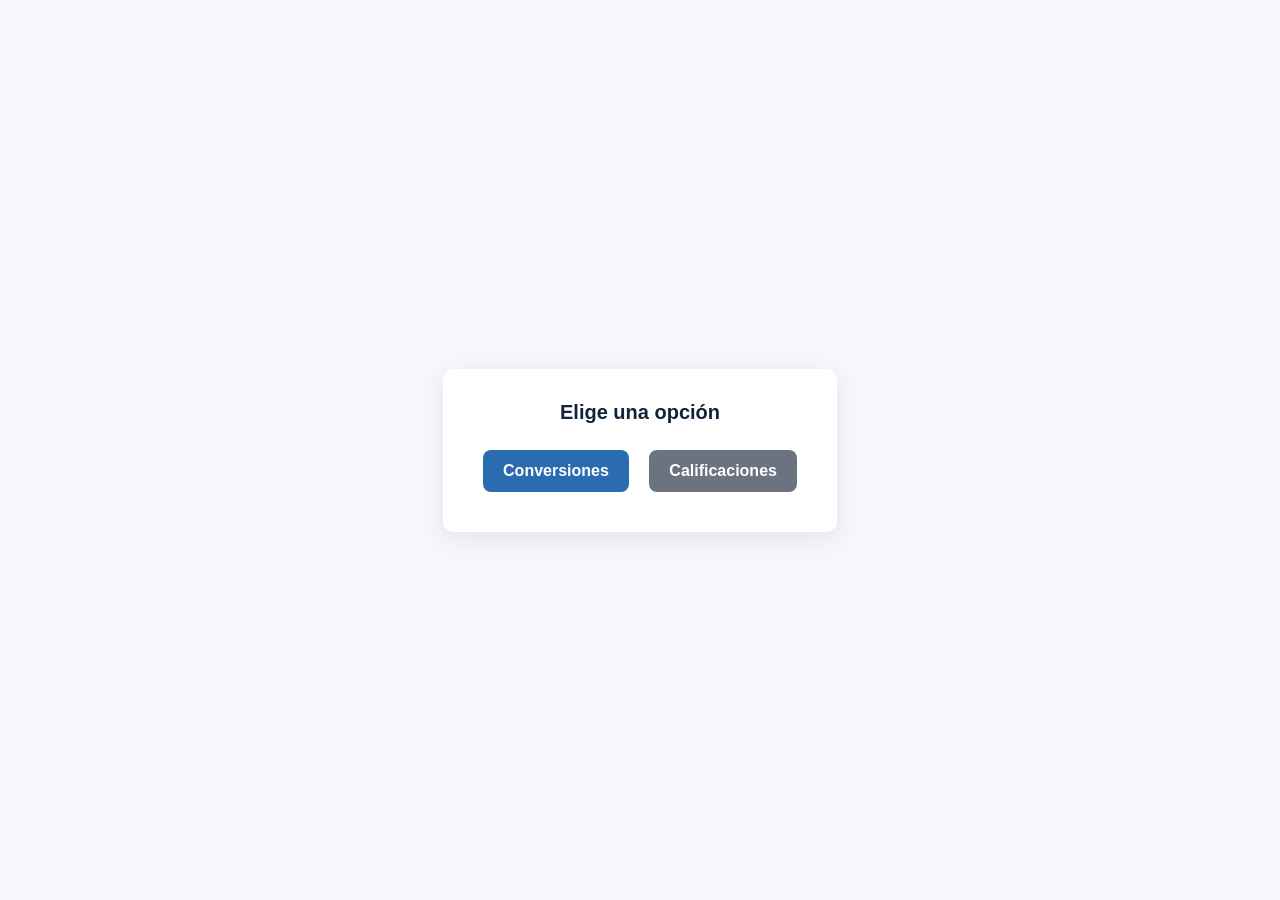
<file: Calificaciones/index.html>
<!doctype html>
<html lang="es">
<head>
  <meta charset="utf-8" />
  <meta name="viewport" content="width=device-width,initial-scale=1" />
  <title>Menú principal</title>
  <style>
    body{font-family:Arial,Helvetica,sans-serif;display:flex;align-items:center;justify-content:center;min-height:100vh;margin:0;background:#f6f7fb}
    .container{background:#fff;padding:32px;border-radius:10px;box-shadow:0 6px 24px rgba(20,30,70,.08);text-align:center}
    h1{margin:0 0 18px;font-size:20px;color:#12233a}
    .btn{display:inline-block;margin:8px;padding:12px 20px;border-radius:8px;border:0;background:#2b6cb0;color:#fff;font-weight:600;cursor:pointer;text-decoration:none}
    .btn.secondary{background:#6b7280}
  </style>
</head>
<body>
  <div class="container">
    <h1>Elige una opción</h1>
    <div>
      <a class="btn" id="btnConversiones" href="Conversiones/public/index.html">Conversiones</a>
      <a class="btn secondary" id="btnCalificaciones" href="public/index.html">Calificaciones</a>
    </div>
  </div>

  <script>
    // Si deseas manejar la navegación por JS en lugar de enlaces directos,
    // descomenta el código siguiente y elimina los atributos href de los botones.
    
    document.getElementById('btnConversiones').addEventListener('click', function(e){
      e.preventDefault();
      window.location.href = 'Conversiones/public/index.html';
    });
    document.getElementById('btnCalificaciones').addEventListener('click', function(e){
      e.preventDefault();
      window.location.href = 'public/index.html';
    });
  
  </script>
</body>
</html>
</file>
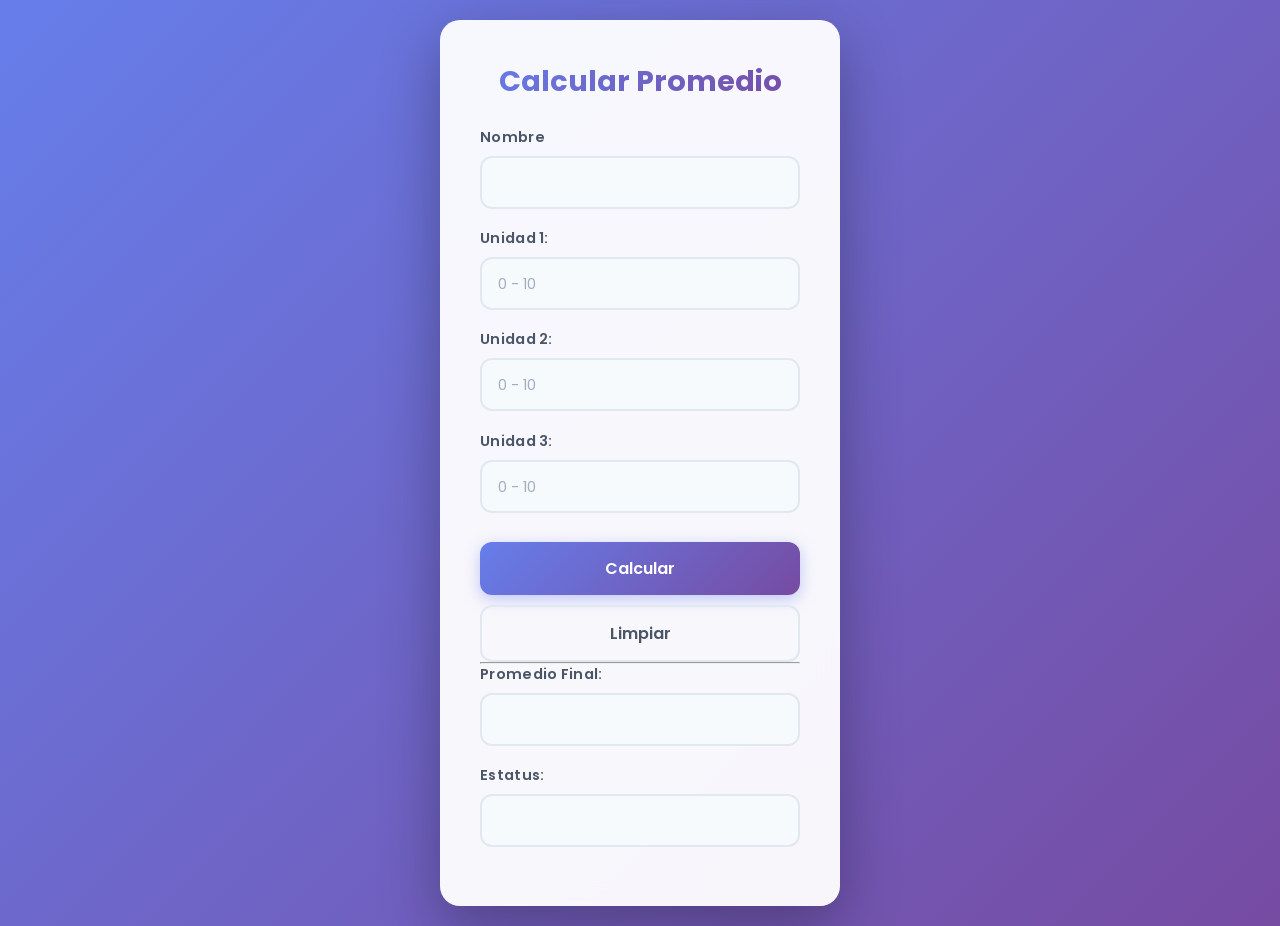
<file: Calificaciones/public/index.html>
<!DOCTYPE html>
<html lang="es">
<head>
    <meta charset="UTF-8">
    <meta name="viewport" content="width=device-width, initial-scale=1.0">
    <title>Calculadora de Promedio</title>
    <link rel="stylesheet" href="style.css">
</head>
<body>
    <div class="container">
        <h2>Calcular Promedio</h2>
        <div class="input-group">
            <label>Nombre</label>
            <input id="nombre">
        </div>
        <div class="input-group">
            <label>Unidad 1:</label>
            <input type="number" id="unidad1" placeholder="0 - 10">
        </div>
        <div class="input-group">
            <label>Unidad 2:</label>
            <input type="number" id="unidad2" placeholder="0 - 10">
        </div>
        <div class="input-group">
            <label>Unidad 3:</label>
            <input type="number" id="unidad3" placeholder="0 - 10">
        </div>
        <button id="btnCalcular">Calcular</button>
        <button id="btnLimpiar" class="outline">Limpiar</button>

        <hr>

        <div class="result-group">
            <label>Promedio Final:</label>
            <input type="text" id="promedio" readonly>
        </div>
        
        <div class="result-group">
            <label>Estatus:</label>
            <input type="text" id="estatus" readonly>
        </div>
    </div>

    <script src="main.js"></script>
</body>
</html>
</file>
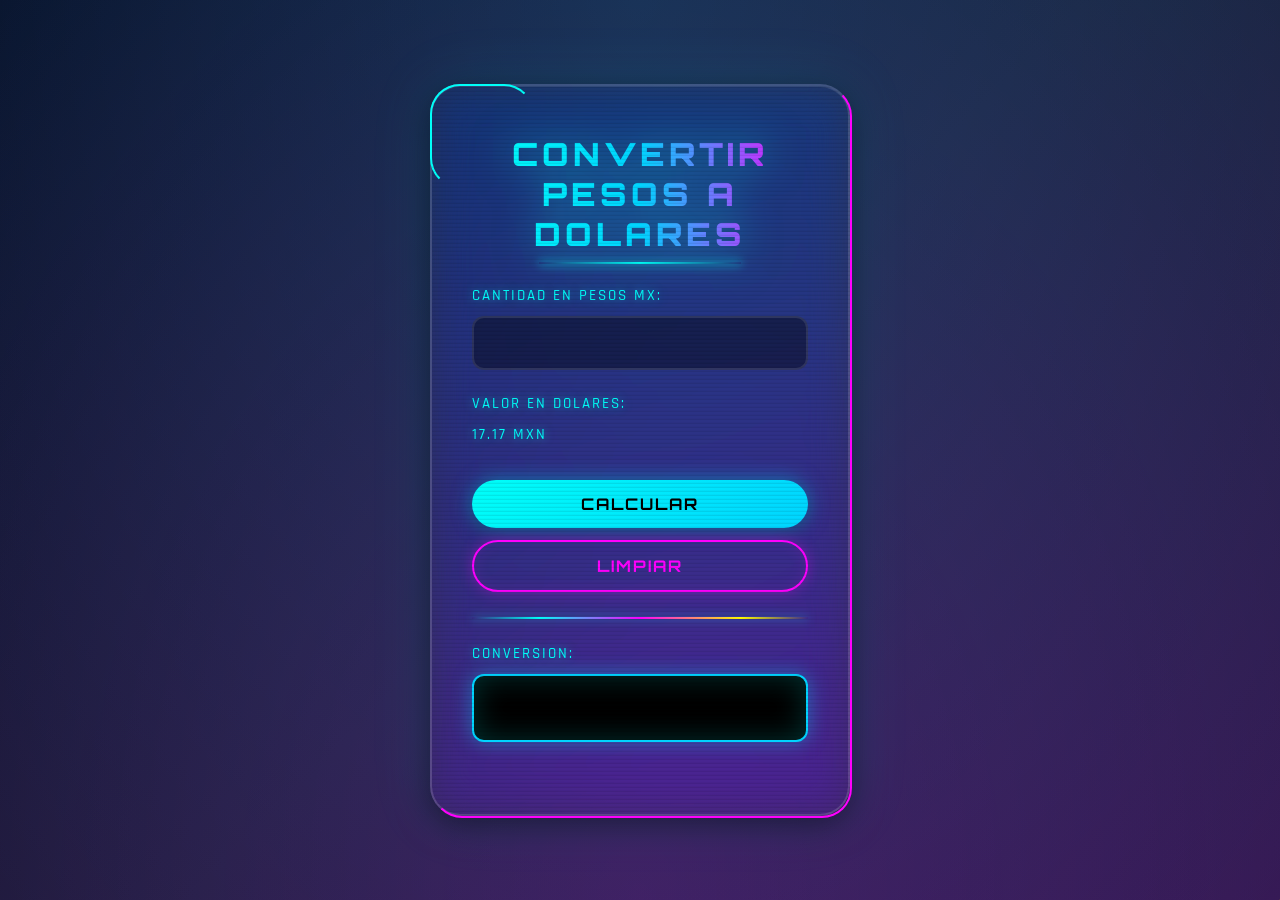
<file: Calificaciones/conversiones/public/index.html>
<!DOCTYPE html>
<html lang="es">
<head>
    <meta charset="UTF-8">
    <meta name="viewport" content="width=device-width, initial-scale=1.0">
    <title>Calculadora de Promedio</title>
    <link rel="stylesheet" href="style.css">
</head>
<body>
    <div class="container">
        <h2>Convertir pesos a dolares</h2>
        
        <div class="input-group">
            <label>Cantidad en Pesos mx:</label>
            <input type="number" id="pesos">
        </div>
        <div class="input-group">
            <label>Valor en Dolares:</label>
            <label for="">17.17 MXN</label>
        </div>
        <button id="btnCalcular">Calcular</button>
        <button id="btnLimpiar" class="outline">Limpiar</button>

        <hr>

        <div class="result-group">
            <label>Conversion:</label>
            <input type="text" id="txtPromedio" readonly>
        </div>
    </div>

    <script src="main.js"></script>
</body>
</html>
</file>
<file: Calificaciones/public/style.css>
@import url('https://fonts.googleapis.com/css2?family=Poppins:wght@400;500;600;700&display=swap');

* {
    margin: 0;
    padding: 0;
    box-sizing: border-box;
}

body {
    font-family: 'Poppins', sans-serif;
    display: flex;
    justify-content: center;
    align-items: center;
    min-height: 100vh;
    background: linear-gradient(135deg, #667eea 0%, #764ba2 100%);
    padding: 20px;
}

.container {
    background: rgba(255, 255, 255, 0.95);
    backdrop-filter: blur(10px);
    padding: 2.5rem;
    border-radius: 20px;
    box-shadow: 0 20px 60px rgba(0, 0, 0, 0.3);
    width: 100%;
    max-width: 400px;
    animation: slideUp 0.5s ease-out;
}

@keyframes slideUp {
    from {
        opacity: 0;
        transform: translateY(30px);
    }
    to {
        opacity: 1;
        transform: translateY(0);
    }
}

h2 {
    text-align: center;
    color: #2d3748;
    font-size: 1.8rem;
    font-weight: 700;
    margin-bottom: 1.5rem;
    background: linear-gradient(135deg, #667eea 0%, #764ba2 100%);
    -webkit-background-clip: text;
    -webkit-text-fill-color: transparent;
    background-clip: text;
}

.input-group, .result-group {
    margin-bottom: 1.2rem;
}

label {
    display: block;
    margin-bottom: 8px;
    font-weight: 600;
    font-size: 0.9rem;
    color: #4a5568;
    letter-spacing: 0.3px;
}

input {
    width: 100%;
    padding: 12px 16px;
    border: 2px solid #e2e8f0;
    border-radius: 12px;
    font-size: 1rem;
    font-family: 'Poppins', sans-serif;
    transition: all 0.3s ease;
    background-color: #f7fafc;
}

input:focus {
    outline: none;
    border-color: #667eea;
    background-color: white;
    box-shadow: 0 0 0 3px rgba(102, 126, 234, 0.1);
    transform: translateY(-2px);
}

input:hover {
    border-color: #cbd5e0;
}

button {
    width: 100%;
    padding: 14px;
    background: linear-gradient(135deg, #667eea 0%, #764ba2 100%);
    color: white;
    border: none;
    border-radius: 12px;
    cursor: pointer;
    font-size: 1rem;
    font-weight: 600;
    font-family: 'Poppins', sans-serif;
    margin-top: 10px;
    transition: all 0.3s ease;
    box-shadow: 0 4px 15px rgba(102, 126, 234, 0.4);
}

button:hover {
    transform: translateY(-2px);
    box-shadow: 0 6px 20px rgba(102, 126, 234, 0.5);
}

button:active {
    transform: translateY(0);
    box-shadow: 0 2px 10px rgba(102, 126, 234, 0.3);
}

button.outline {
    background: transparent;
    border: 2px solid #e2e8f0;
    color: #4a5568;
    box-shadow: none;
}

button.outline:hover {
    background: #f7fafc;
    border-color: #cbd5e0;
    box-shadow: 0 4px 12px rgba(0, 0, 0, 0.1);
}

/* Clases para el estatus visual con animación */
.aprobado {
    background: linear-gradient(135deg, #d4edda 0%, #c3e6cb 100%);
    color: #155724;
    border: 2px solid #28a745;
    font-weight: 600;
    padding: 12px 16px;
    border-radius: 12px;
    animation: successPulse 0.5s ease-out;
    box-shadow: 0 4px 15px rgba(40, 167, 69, 0.2);
}

.reprobado {
    background: linear-gradient(135deg, #f8d7da 0%, #f5c6cb 100%);
    color: #721c24;
    border: 2px solid #dc3545;
    font-weight: 600;
    padding: 12px 16px;
    border-radius: 12px;
    animation: errorShake 0.5s ease-out;
    box-shadow: 0 4px 15px rgba(220, 53, 69, 0.2);
}

@keyframes successPulse {
    0% {
        transform: scale(0.95);
        opacity: 0;
    }
    50% {
        transform: scale(1.02);
    }
    100% {
        transform: scale(1);
        opacity: 1;
    }
}

@keyframes errorShake {
    0%, 100% {
        transform: translateX(0);
    }
    25% {
        transform: translateX(-5px);
    }
    75% {
        transform: translateX(5px);
    }
}

/* Responsive para móviles */
@media (max-width: 480px) {
    .container {
        padding: 2rem;
    }
    
    h2 {
        font-size: 1.5rem;
    }
    
    button {
        padding: 12px;
    }
}

/* Efecto de brillo al pasar el mouse sobre inputs */
input::placeholder {
    color: #a0aec0;
    font-size: 0.9rem;
}

/* Scrollbar personalizado */
::-webkit-scrollbar {
    width: 8px;
}

::-webkit-scrollbar-track {
    background: #f1f1f1;
}

::-webkit-scrollbar-thumb {
    background: linear-gradient(135deg, #667eea 0%, #764ba2 100%);
    border-radius: 10px;
}

::-webkit-scrollbar-thumb:hover {
    background: linear-gradient(135deg, #5568d3 0%, #6941a1 100%);
}
</file>
<file: Calificaciones/conversiones/public/style.css>
/* Importamos fuentes ultra modernas */
@import url('https://fonts.googleapis.com/css2?family=Orbitron:wght@400;700;900&family=Rajdhani:wght@300;500;700&display=swap');

:root {
    --bg-primary: #0a0e27;
    --bg-secondary: #1a1f3a;
    --neon-cyan: #00fff9;
    --neon-pink: #ff00ff;
    --neon-yellow: #fffc00;
    --electric-blue: #00d4ff;
    --dark-purple: #1e0d3e;
    --glass-bg: rgba(255, 255, 255, 0.03);
    --glass-border: rgba(255, 255, 255, 0.15);
}

* {
    box-sizing: border-box;
    margin: 0;
    padding: 0;
}

body {
    font-family: 'Rajdhani', sans-serif;
    /* Fondo animado con degradado dinámico */
    background: 
        radial-gradient(ellipse at top, rgba(0, 212, 255, 0.15), transparent),
        radial-gradient(ellipse at bottom, rgba(255, 0, 255, 0.15), transparent),
        linear-gradient(135deg, #0a0e27 0%, #1a1f3a 50%, #2d1b4e 100%);
    min-height: 100vh;
    display: flex;
    justify-content: center;
    align-items: center;
    color: #fff;
    position: relative;
    overflow: hidden;
}

/* Efecto de partículas de fondo */
body::before {
    content: '';
    position: absolute;
    top: 0;
    left: 0;
    width: 100%;
    height: 100%;
    background-image: 
        radial-gradient(2px 2px at 20% 30%, var(--neon-cyan), transparent),
        radial-gradient(2px 2px at 60% 70%, var(--neon-pink), transparent),
        radial-gradient(1px 1px at 50% 50%, var(--neon-yellow), transparent),
        radial-gradient(1px 1px at 80% 10%, var(--electric-blue), transparent);
    background-size: 200% 200%;
    animation: particleFloat 20s ease-in-out infinite;
    opacity: 0.3;
    pointer-events: none;
}

@keyframes particleFloat {
    0%, 100% { background-position: 0% 0%; }
    50% { background-position: 100% 100%; }
}

/* Contenedor con efecto glassmorphism avanzado */
.container {
    background: var(--glass-bg);
    backdrop-filter: blur(20px) saturate(180%);
    -webkit-backdrop-filter: blur(20px) saturate(180%);
    padding: 3rem 2.5rem;
    border-radius: 30px;
    width: 420px;
    border: 2px solid var(--glass-border);
    box-shadow: 
        0 8px 32px rgba(0, 0, 0, 0.5),
        inset 0 1px 0 rgba(255, 255, 255, 0.1),
        0 0 60px rgba(0, 212, 255, 0.15);
    position: relative;
    animation: containerPulse 4s ease-in-out infinite;
}

@keyframes containerPulse {
    0%, 100% { 
        transform: translateY(0) scale(1);
        box-shadow: 
            0 8px 32px rgba(0, 0, 0, 0.5),
            inset 0 1px 0 rgba(255, 255, 255, 0.1),
            0 0 60px rgba(0, 212, 255, 0.15);
    }
    50% { 
        transform: translateY(-8px) scale(1.01);
        box-shadow: 
            0 15px 45px rgba(0, 0, 0, 0.6),
            inset 0 1px 0 rgba(255, 255, 255, 0.15),
            0 0 80px rgba(0, 212, 255, 0.3);
    }
}

/* Esquinas brillantes */
.container::before,
.container::after {
    content: '';
    position: absolute;
    width: 100px;
    height: 100px;
    border: 2px solid transparent;
    border-radius: 30px;
    animation: cornerGlow 3s ease-in-out infinite alternate;
}

.container::before {
    top: -2px;
    left: -2px;
    border-top-color: var(--neon-cyan);
    border-left-color: var(--neon-cyan);
}

.container::after {
    bottom: -2px;
    right: -2px;
    border-bottom-color: var(--neon-pink);
    border-right-color: var(--neon-pink);
}

@keyframes cornerGlow {
    0% { opacity: 0.5; filter: brightness(1); }
    100% { opacity: 1; filter: brightness(1.5); }
}

/* Título estilo cyberpunk */
h2 {
    text-align: center;
    margin-bottom: 2rem;
    font-family: 'Orbitron', sans-serif;
    font-weight: 900;
    font-size: 2rem;
    text-transform: uppercase;
    letter-spacing: 4px;
    position: relative;
    background: linear-gradient(
        90deg,
        var(--neon-cyan) 0%,
        var(--electric-blue) 25%,
        var(--neon-pink) 50%,
        var(--neon-yellow) 75%,
        var(--neon-cyan) 100%
    );
    background-size: 200% auto;
    -webkit-background-clip: text;
    -webkit-text-fill-color: transparent;
    background-clip: text;
    animation: textGradient 3s linear infinite;
    filter: drop-shadow(0 0 20px rgba(0, 255, 249, 0.5));
}

@keyframes textGradient {
    to { background-position: 200% center; }
}

/* Línea decorativa bajo el título */
h2::after {
    content: '';
    position: absolute;
    bottom: -10px;
    left: 50%;
    transform: translateX(-50%);
    width: 60%;
    height: 2px;
    background: linear-gradient(90deg, transparent, var(--neon-cyan), transparent);
    box-shadow: 0 0 10px var(--neon-cyan);
}

.input-group, .result-group {
    margin-bottom: 1.5rem;
    position: relative;
}

label {
    display: block;
    margin-bottom: 0.7rem;
    font-size: 0.95rem;
    font-weight: 500;
    color: var(--neon-cyan);
    text-transform: uppercase;
    letter-spacing: 2px;
    text-shadow: 0 0 10px rgba(0, 255, 249, 0.5);
}

/* Inputs con efecto holográfico */
input {
    width: 100%;
    padding: 14px 18px;
    background: rgba(0, 0, 0, 0.4);
    border: 2px solid rgba(255, 255, 255, 0.1);
    border-radius: 12px;
    color: #fff;
    font-size: 1.1rem;
    font-family: 'Rajdhani', sans-serif;
    font-weight: 500;
    outline: none;
    transition: all 0.4s cubic-bezier(0.4, 0, 0.2, 1);
    position: relative;
}

input:focus {
    background: rgba(0, 212, 255, 0.08);
    border-color: var(--neon-cyan);
    box-shadow: 
        0 0 20px rgba(0, 255, 249, 0.3),
        inset 0 0 20px rgba(0, 255, 249, 0.1);
    transform: translateY(-2px);
}

input:hover {
    border-color: rgba(255, 255, 255, 0.3);
}

/* Display digital para el resultado */
#txtPromedio {
    background: #000;
    border: 2px solid var(--electric-blue);
    color: var(--neon-cyan);
    font-family: 'Orbitron', monospace;
    font-weight: 700;
    font-size: 1.8rem;
    text-align: center;
    letter-spacing: 5px;
    text-shadow: 
        0 0 10px var(--neon-cyan),
        0 0 20px var(--neon-cyan),
        0 0 30px var(--neon-cyan);
    box-shadow: 
        inset 0 0 30px rgba(0, 255, 249, 0.2),
        0 0 20px rgba(0, 212, 255, 0.4);
    animation: displayFlicker 2s infinite alternate;
}

@keyframes displayFlicker {
    0%, 100% { opacity: 1; }
    50% { opacity: 0.95; }
}

/* Botones estilo futurista */
button {
    width: 100%;
    padding: 14px;
    margin-top: 12px;
    border: none;
    border-radius: 50px;
    cursor: pointer;
    font-family: 'Orbitron', sans-serif;
    font-size: 1rem;
    font-weight: 700;
    text-transform: uppercase;
    letter-spacing: 2px;
    transition: all 0.3s ease;
    position: relative;
    overflow: hidden;
}

/* Botón Calcular con efecto neón */
#btnCalcular {
    background: linear-gradient(135deg, var(--neon-cyan) 0%, var(--electric-blue) 100%);
    color: #000;
    box-shadow: 
        0 0 20px rgba(0, 212, 255, 0.5),
        0 5px 15px rgba(0, 0, 0, 0.3);
}

#btnCalcular::before {
    content: '';
    position: absolute;
    top: 0;
    left: -100%;
    width: 100%;
    height: 100%;
    background: linear-gradient(90deg, transparent, rgba(255, 255, 255, 0.3), transparent);
    transition: left 0.5s;
}

#btnCalcular:hover::before {
    left: 100%;
}

#btnCalcular:hover {
    transform: translateY(-3px) scale(1.02);
    box-shadow: 
        0 0 40px rgba(0, 255, 249, 0.8),
        0 8px 20px rgba(0, 0, 0, 0.4);
}

#btnCalcular:active {
    transform: translateY(-1px) scale(0.98);
}

/* Botón Limpiar estilo outline neón */
#btnLimpiar {
    background: transparent;
    border: 2px solid var(--neon-pink);
    color: var(--neon-pink);
    box-shadow: 
        0 0 15px rgba(255, 0, 255, 0.3),
        inset 0 0 15px rgba(255, 0, 255, 0.1);
}

#btnLimpiar:hover {
    background: rgba(255, 0, 255, 0.1);
    color: #fff;
    border-color: var(--neon-yellow);
    box-shadow: 
        0 0 30px rgba(255, 252, 0, 0.6),
        inset 0 0 20px rgba(255, 252, 0, 0.1);
    transform: translateY(-3px);
}

/* Separador holográfico */
hr {
    border: 0;
    height: 2px;
    background: linear-gradient(
        90deg,
        transparent,
        var(--neon-cyan) 20%,
        var(--neon-pink) 50%,
        var(--neon-yellow) 80%,
        transparent
    );
    margin: 25px 0;
    box-shadow: 0 0 10px rgba(0, 255, 249, 0.5);
    animation: lineGlow 2s ease-in-out infinite alternate;
}

@keyframes lineGlow {
    0% { opacity: 0.5; filter: brightness(1); }
    100% { opacity: 1; filter: brightness(1.5); }
}

/* Responsive */
@media (max-width: 480px) {
    .container {
        width: 95%;
        padding: 2rem 1.5rem;
    }
    
    h2 {
        font-size: 1.5rem;
        letter-spacing: 2px;
    }
}

/* Efecto de scanline (opcional, para más efecto retro-futurista) */
.container::after {
    content: '';
    position: absolute;
    top: 0;
    left: 0;
    width: 100%;
    height: 100%;
    background: repeating-linear-gradient(
        0deg,
        rgba(0, 0, 0, 0.1) 0px,
        transparent 2px,
        transparent 4px
    );
    pointer-events: none;
    animation: scanline 8s linear infinite;
}

@keyframes scanline {
    0% { transform: translateY(0); }
    100% { transform: translateY(20px); }
}
</file>
